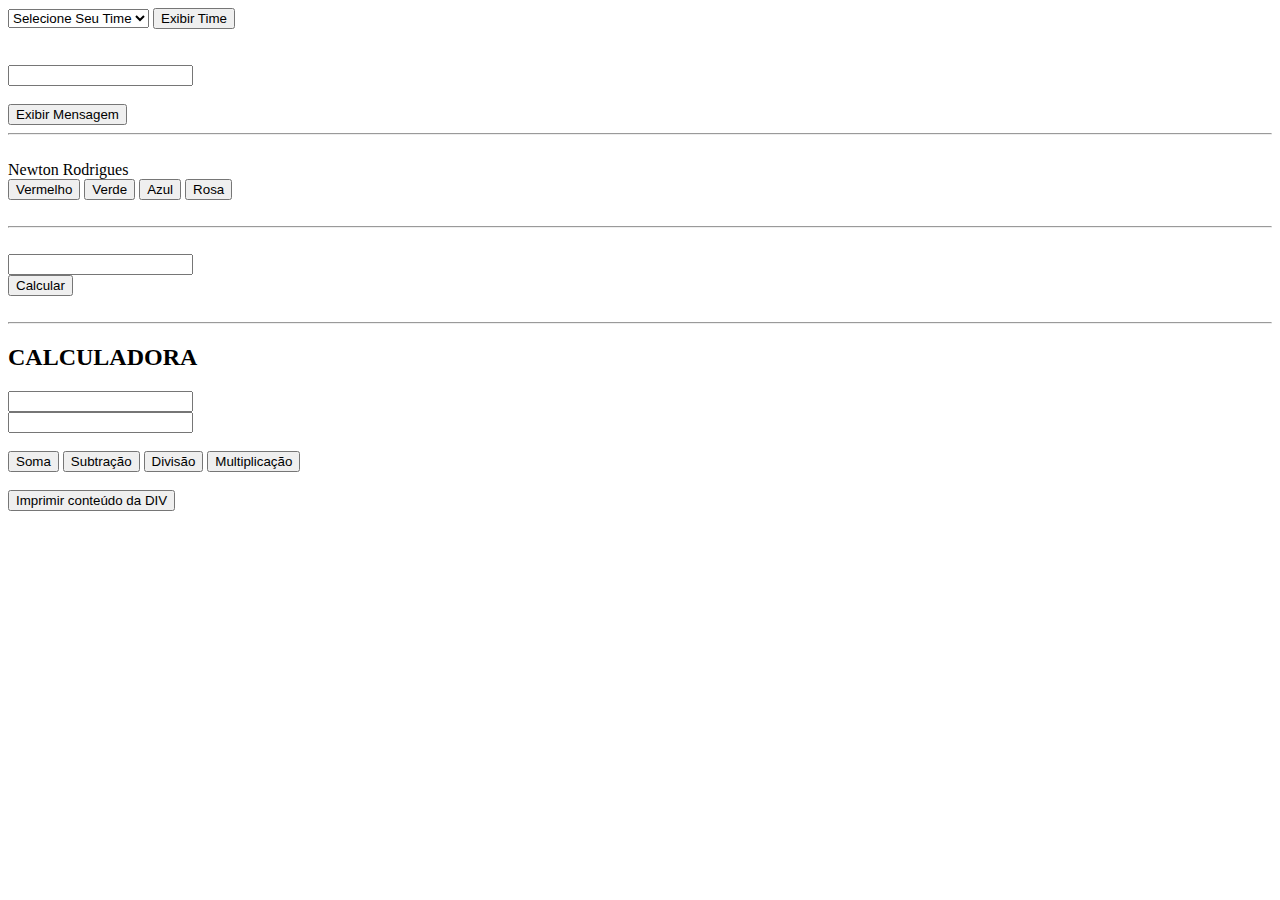
<file: index.html>
<html>
<body>


<select id="time">
    <option value="0">Selecione Seu Time</option>
    <option value="1">Bahia</option>
    <option value="2">Grêmio</option>
    <option value="3">São Paulo</option>
    <option value="4">Internacional</option>
    <option value="5">Sport</option>
</select>
<button onclick="exibirTime()">Exibir Time</button>
<br>
<br>
<br>

<head>
    <script src="javascript.js" ></script>

</head>



    
<input type="text" id="campo">
<br><br>
<button onclick="abrirMensagens()">
    Exibir Mensagem
</button>

<br>
<hr>
<br>

<div id="texto">
     Newton Rodrigues
</div>

<div>
    <button onclick="vermelho()">Vermelho</button>
    <button onclick="verde()">Verde</button>
    <button onclick="azul()">Azul</button>
    <button onclick="rosa()">Rosa</button>
</div>

<br>
<hr>
<br>

<input type="text" id="numero">
<br>
<button onclick="exponencial()">Calcular</button>

<br>
<br>
<hr>
<H2>
    CALCULADORA
</H2>
<input type="text" id="num1">
<br>

<input type="text" id="num2">
<br><br>
<button onclick="soma()">Soma</button>
<button onclick="subtracao()">Subtração</button>
<button onclick="divisao()">Divisão</button>
<button onclick="multiplicacao()">Multiplicação</button>

<br><br>

<div id="resultado" style="font-size: 18pt;">

</div>

<button onclick="imprimir()">Imprimir conteúdo da DIV</button>






</body>
</html>
</file>
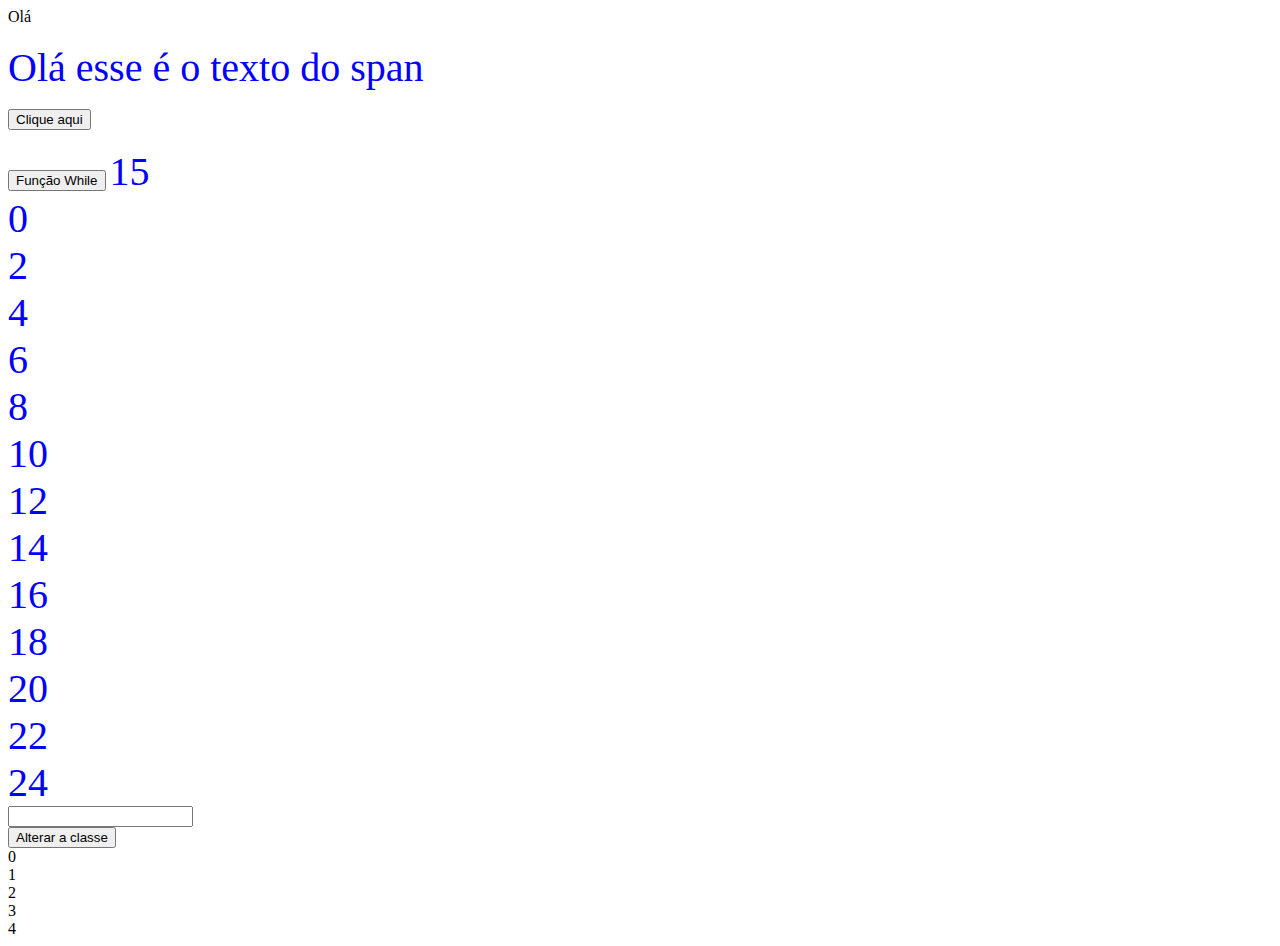
<file: Exercício/index.html>
<!DOCTYPE html>
<html lang="en">
<head>
    <meta charset="UTF-8">
    <meta http-equiv="X-UA-Compatible" content="IE=edge">
    <meta name="viewport" content="width=device-width, initial-scale=1.0">
    <title>Document</title>
    <link rel="stylesheet" href="style.css">
</head>
<body>
    Olá
    <br><br>
    <span class="meu-texto-grande" id="texto">
        Olá esse é o texto do span</span> <br><br>
    <button onclick="mudarCor()">Clique aqui</button> <br><br>
    <button onclick="enquanto()">Função While</button>
    <span class="meu-texto-grande" id="textoAqui"></span><br>
    <input type="text" id="classeAlterada"><br>
    <button onclick="nomeClasse()">Alterar a classe</button>

    <div>Aqui Educa</div>
    <div></div>
    <div></div>
    <div></div>
    <div></div>

    <script src="home.js"></script>
</body>
</html>
</file>
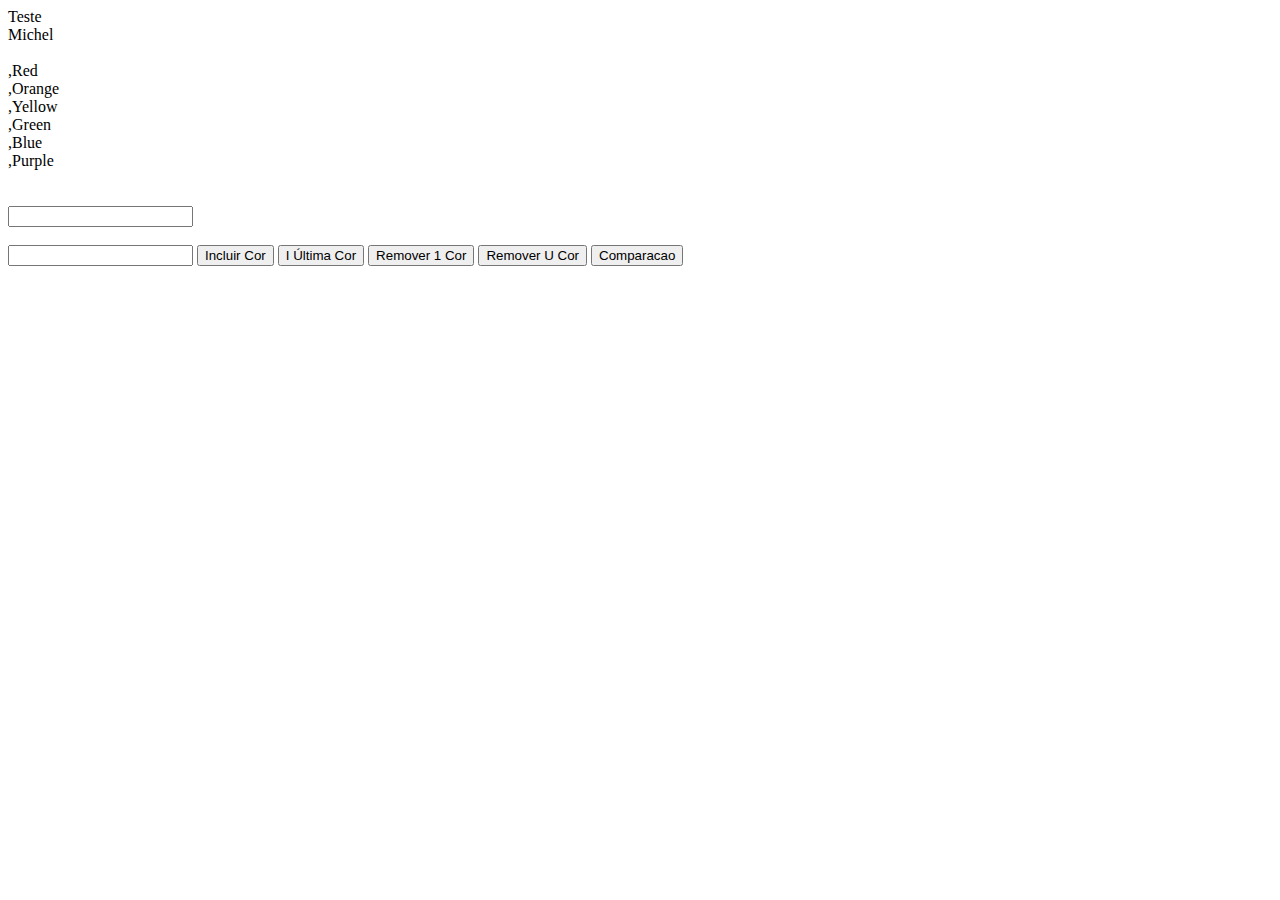
<file: Exercício/exer2/index.html>
<!DOCTYPE html>
<html lang="en">
<head>
    <meta charset="UTF-8">
    <meta http-equiv="X-UA-Compatible" content="IE=edge">
    <meta name="viewport" content="width=device-width, initial-scale=1.0">
    <title>Document</title>
</head>
<body>
    Teste
    <br>
    <span id="textoAqui"></span><br><br>
    <input type="text" id="campo"><br><br>
    <input type="text" id="campoResposta">
    <button onclick="incluirCor()">Incluir Cor</button>
    <button onclick="incluirUltimaCor()">I Última Cor</button>
    <button onclick="removerPCor()">Remover 1 Cor</button>
    <button onclick="removerUCor()">Remover U Cor</button>
    <button onclick="comparacao()">Comparacao</button>
    <script src="home.js"></script>
</body>
</html>
</file>
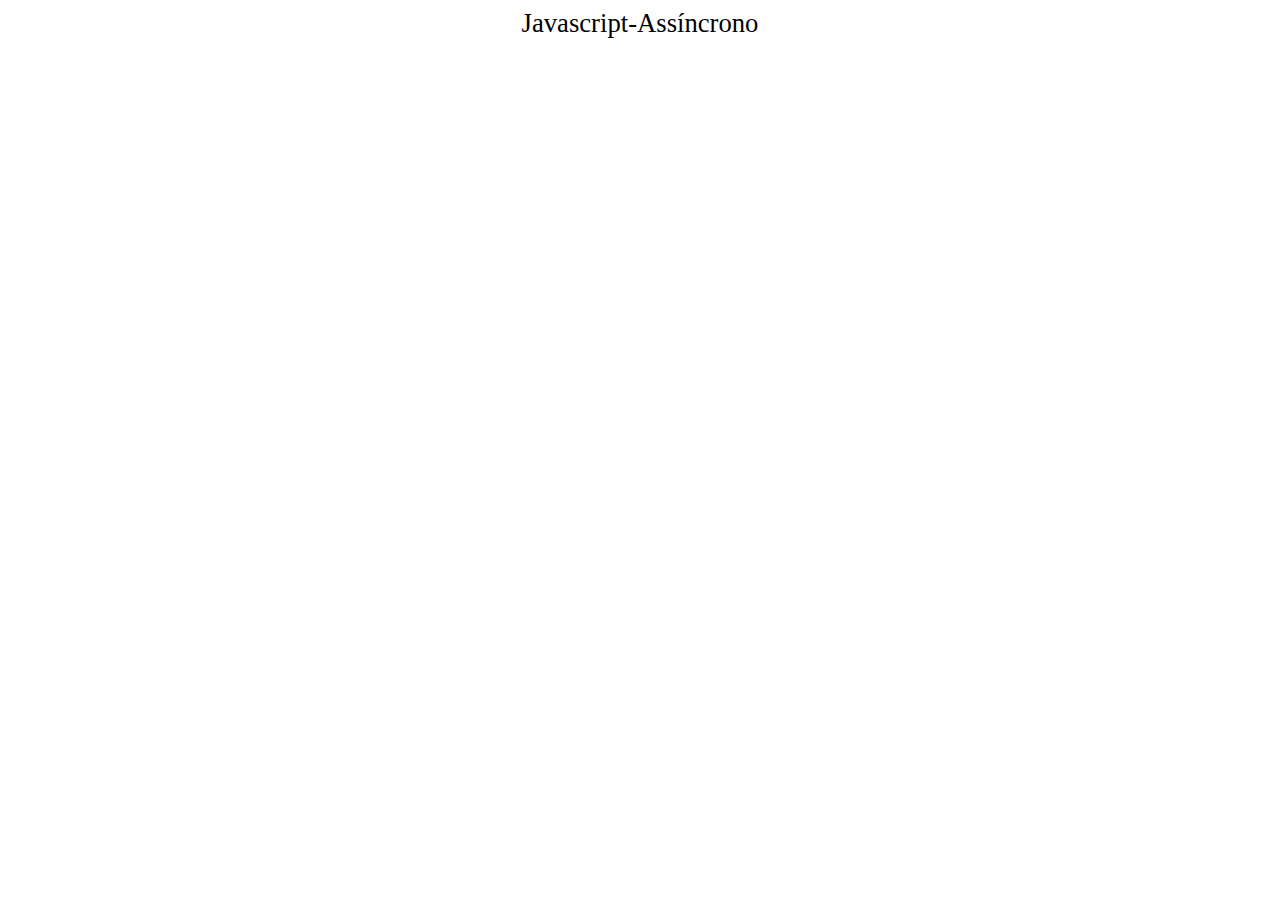
<file: javascript-number/javascript-assincrono/index.html>
<!DOCTYPE html>
<html lang="en">
<head>
    <meta charset="UTF-8">
    <meta http-equiv="X-UA-Compatible" content="IE=edge">
    <meta name="viewport" content="width=device-width, initial-scale=1.0">
    <title>Document</title>
</head>
<body style="text-align: center; font-size: 20pt;">
    Javascript-Assíncrono
    <script src="index.js"></script>
</body>
</html>
</file>
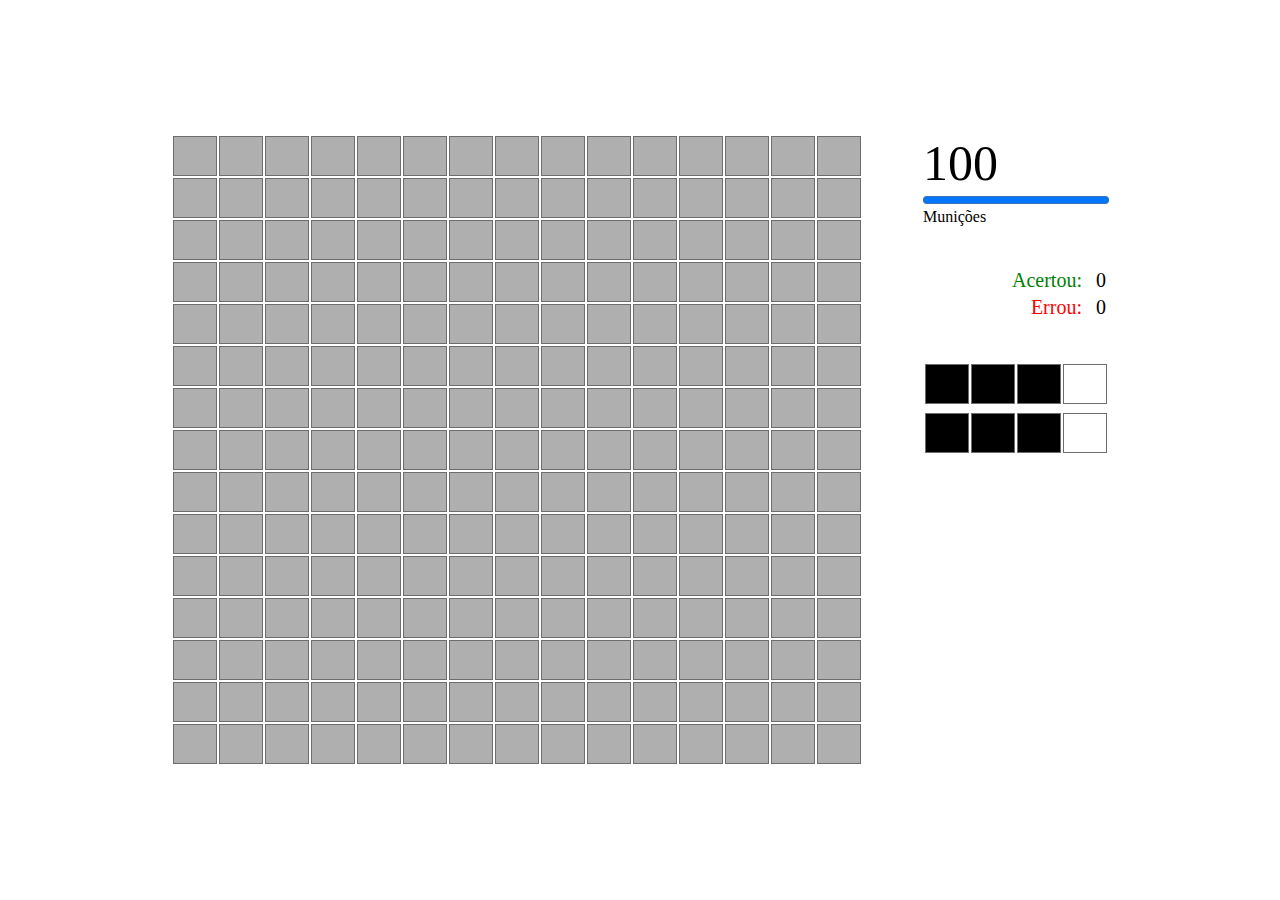
<file: javascript-number/javascript-batalhanaval/index.html>
<html>

<head>
    <link rel="stylesheet" href="style.css">
    <meta charset="UTF-8">
   
</head>

<body style="display: flex; justify-content: center; align-items: center;">
    
    <div style="display: flex; flex-wrap: nowrap; flex-direction: row; position: relative;">
    
        <div id="quadroFinal" style="position: absolute; top: 0px;
        left: 0px; background-color: black; width: 100%; height: 100%;
        opacity: 0.2; visibility: hidden;">

        </div>

        <div id="divFraseFinal" style="position: absolute; top: 0px;
             left: 0px; width: 100%; height: 100%; font-size: 100px;
             display: flex; align-items: center; visibility: hidden; 
             justify-content: center; font-weight: bold;">

        <div id="fraseFinal" style="background-color: white;
                border: 5px solid #7e7575; opacity: 0.8;
                border-radius: 25px; text-align: center; display: flex; 
                flex-direction: column;">
        </div>


    </div>
    
    
    <table id="plano">
    </table>
    
    <div style="margin-left: 60px;">
        <div id="municao" style="font-size: 50px;">
            0
        </div>
        <progress value="0" max="100"
         style="width: 100%;" id="progressBar"></progress>

         <div style="margin-bottom: 40px;">
                        Munições
         </div>

         <div style="margin-bottom: 40px; display: flex;
         justify-content: right;">
        
            <table>
                <tr>
                    <td style="text-align: right; color: green; 
                        font-size: 20px;">
                            Acertou:
                    </td>
                    <td id="sucesso" style="width: 20px; text-align: right;
                        font-size: 20px;">
                    </td>
                </tr>
                <tr>
                    <td style="text-align: right; color: red; 
                        font-size: 20px;">
                            Errou:
                    </td>
                    <td id="falha" style="width: 20px; 
                    text-align: right; font-size: 20px;">

                    </td>
                </tr>
            </table>
        </div>
        
        <div id="navios">
            <table style="margin-bottom: 5px;">
                <tr>
                    <td class="cellNavio"></td>
                    <td class="cellNavio"></td>
                    <td class="cellNavio"></td>
                    <td class="cellNavioBranco"></td>
                </tr>
            </table>
            <table>
                <tr>
                    <td class="cellNavio"></td>
                    <td class="cellNavio"></td>
                    <td class="cellNavio"></td>
                    <td class="cellNavioBranco"></td>
                </tr>
            </table>
        </div>

    </div>

</div>
    
               
</body>

<script language="javascript" src="javascript.js"></script>

</html>
</file>
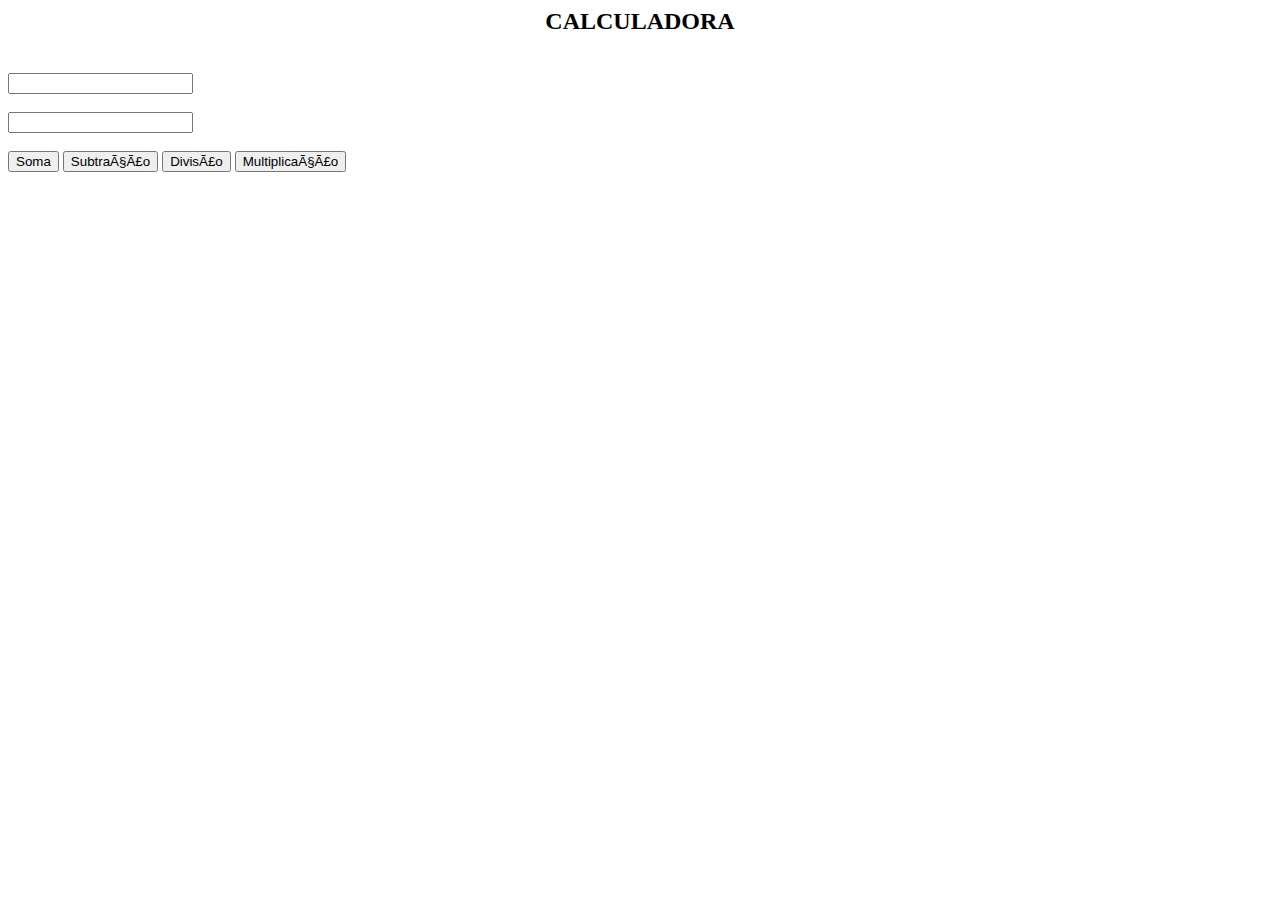
<file: javascript-number/javascript-calculadora/index.html>
<html>
    <head>
        <script src="javascript.js"></script>
        <meta charset="utf-08">
        <h2 style="text-align: center;">CALCULADORA</h2>
        
    </head>
    <body>
        
        <title>Calculadora</title>
        <br>
        <input type="text" id="num1"><br><br>
        <input type="text" id="num2"><br><br>
        <button onclick="soma()">Soma</button>
        <button onclick="sub()">Subtração</button>
        <button onclick="div()">Divisão</button>
        <button onclick="multi()">Multiplicação</button>
        

        <div id="resultado" style="font-size: 40pt;
        "></div>

        

    </body>
</html>
</file>
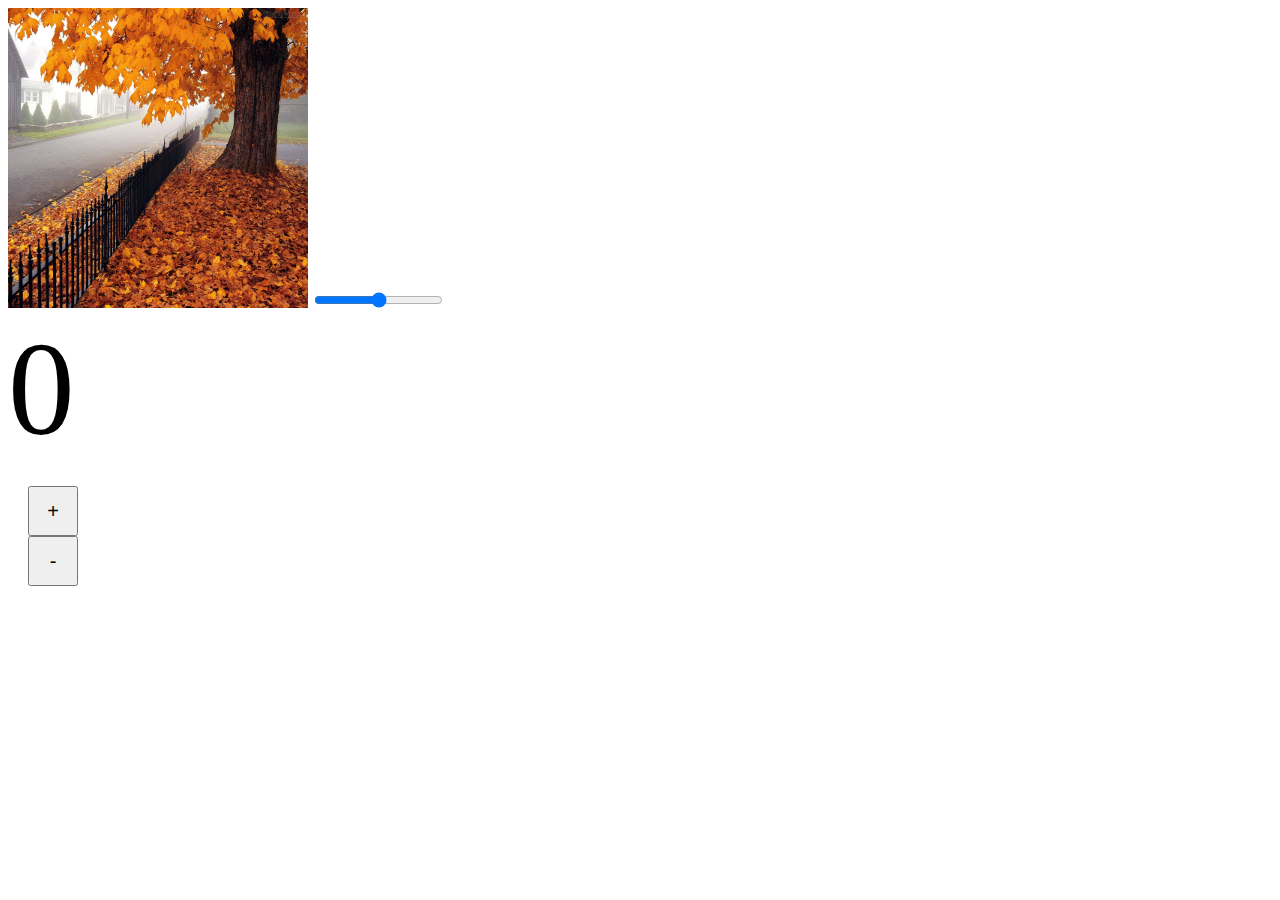
<file: javascript-number/javascript-exercicios/index.html>
<html>
    <head>
        <script src="javascript.js"></script>
        <meta charset="utf-8">
    </head>
    <body style="justify-content: center; align-items: center;"> 
        <img src="./imagem.jpg" style="height: 300px;
         width: 300px;" id="imagem">
        <input type="range" style="cursor: pointer;" 
        id="marcador" oninput="slider()">
        <br>
        <span style="font-size: 100pt; width: 134px;
         text-align: right;"
        id="numero">
            0
        </span>
        <div style="padding: 20px;">
            <div>
                <button onclick="somar()" style="font-size: 20px;
                cursor: pointer; height: 50px; width: 50px;">+</button>
            </div>
            <div>
                <button onclick="subtrair()" style="font-size: 20px;
                cursor: pointer; width: 50px; height: 50px;">-</button>
            </div>
            
        </div>
       
    </body>
</html>
</file>
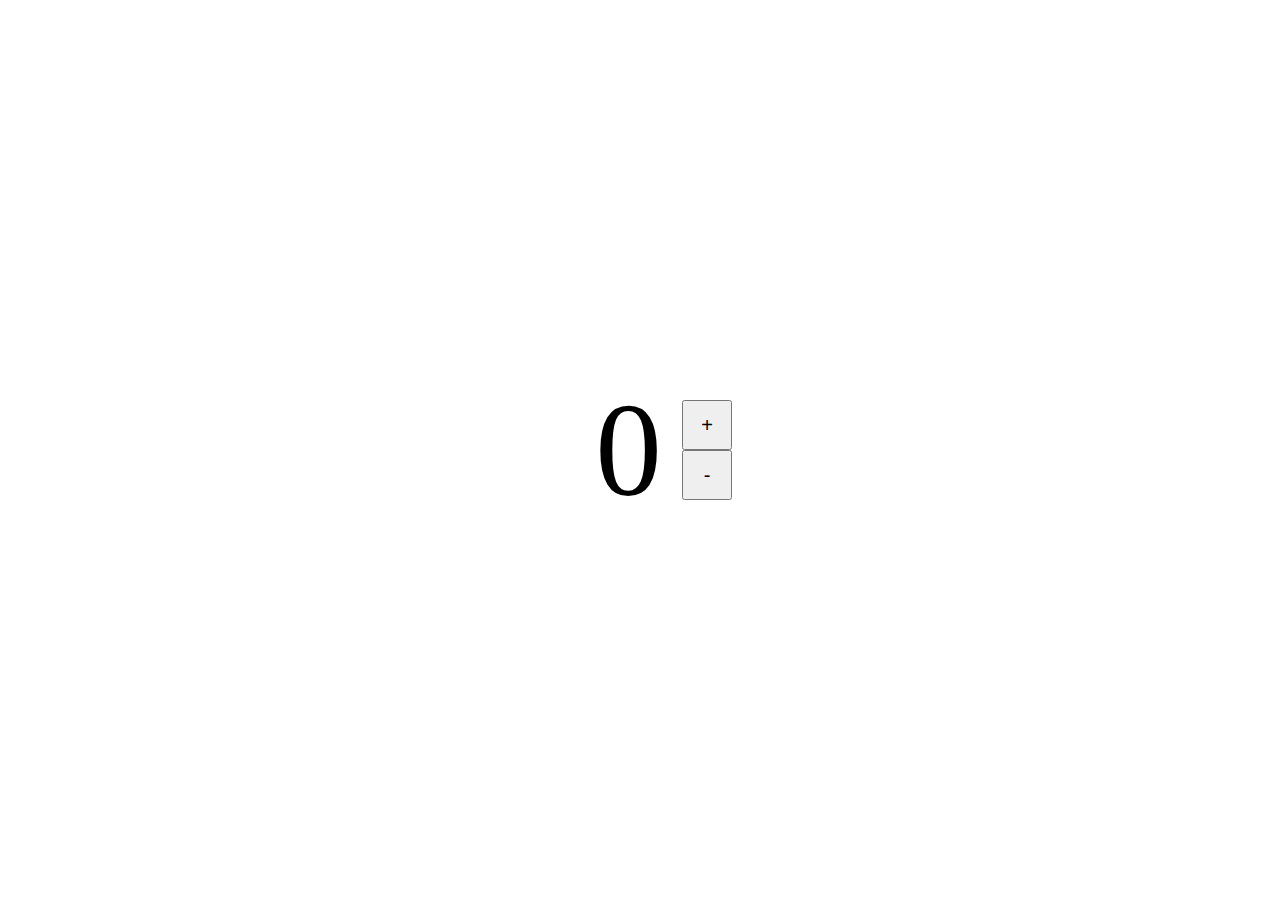
<file: javascript-number/javascript-number/index.html>
<html>
    <head>
        <script src="javascript.js"></script>
    </head>
    <body style="display: flex; justify-content: center; 
                 align-items: center;">
        <span style="font-size: 100pt; width: 134px;
                     text-align: right;" id="numero">0</span>   
        <div style="padding: 20px;">
            <div>
                <button onclick="incrementar()" style=
                    "font-size: 20px;
                    cursor: pointer;
                    width: 50px; height: 50px;">+</button>
            </div>
            <div>
                <button onclick="decrementar()" style=
                    "font-size: 20px; 
                    cursor: pointer;
                    width: 50px; height: 50px;">-</button>
            </div>
        </div>

        <script language="javascript"></script>


    </body>
</html>
</file>
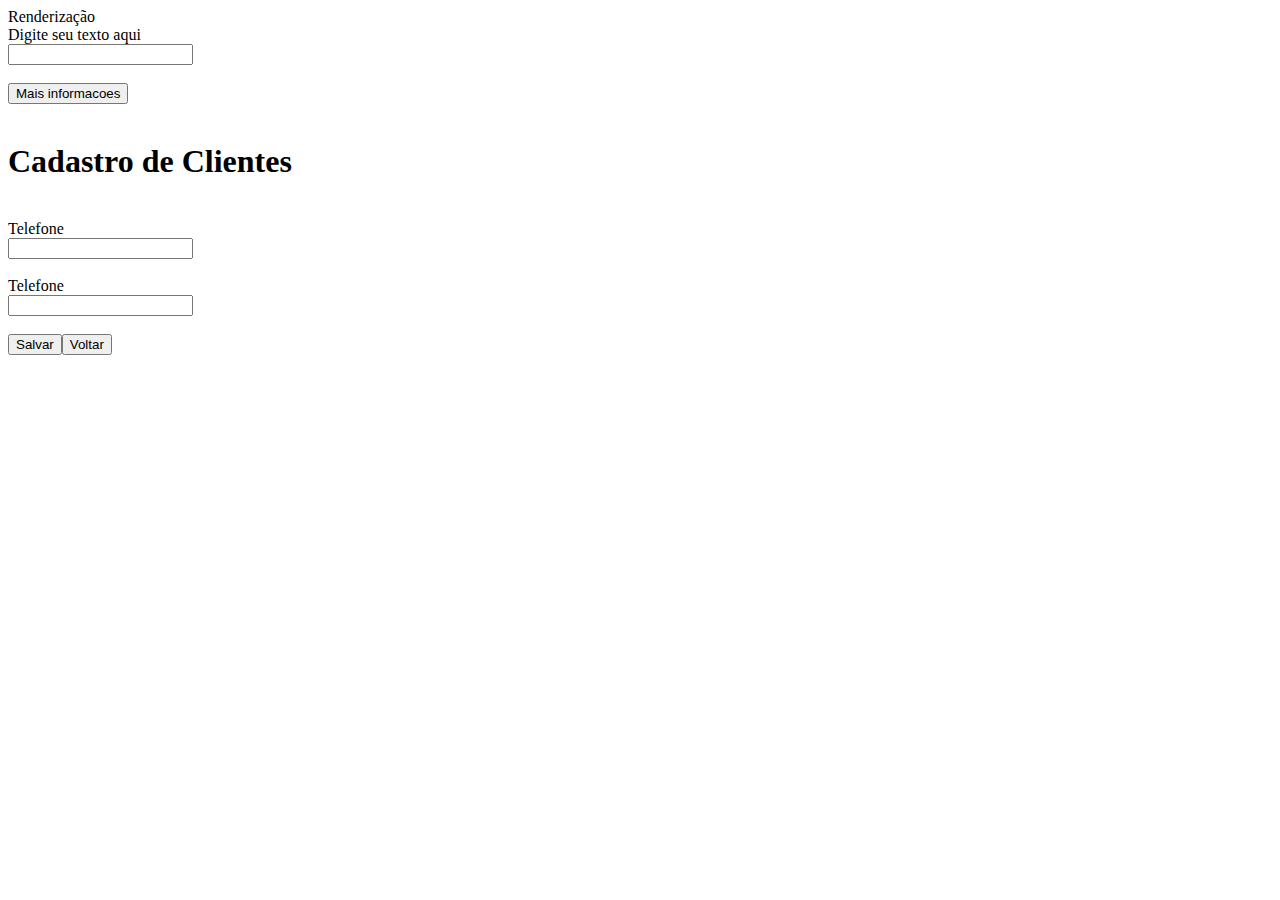
<file: javascript-number/javascript-renderizacao/index.html>
<!DOCTYPE html>
<html lang="en">
<head>
    <meta charset="UTF-8">
    <meta http-equiv="X-UA-Compatible" content="IE=edge">
    <meta name="viewport" content="width=device-width, initial-scale=1.0">
    <title>Document</title>
</head>
<body>
    Renderização
    <div id="renderizacao"></div>
    <script src="javascript.js"></script>
</html>
</file>
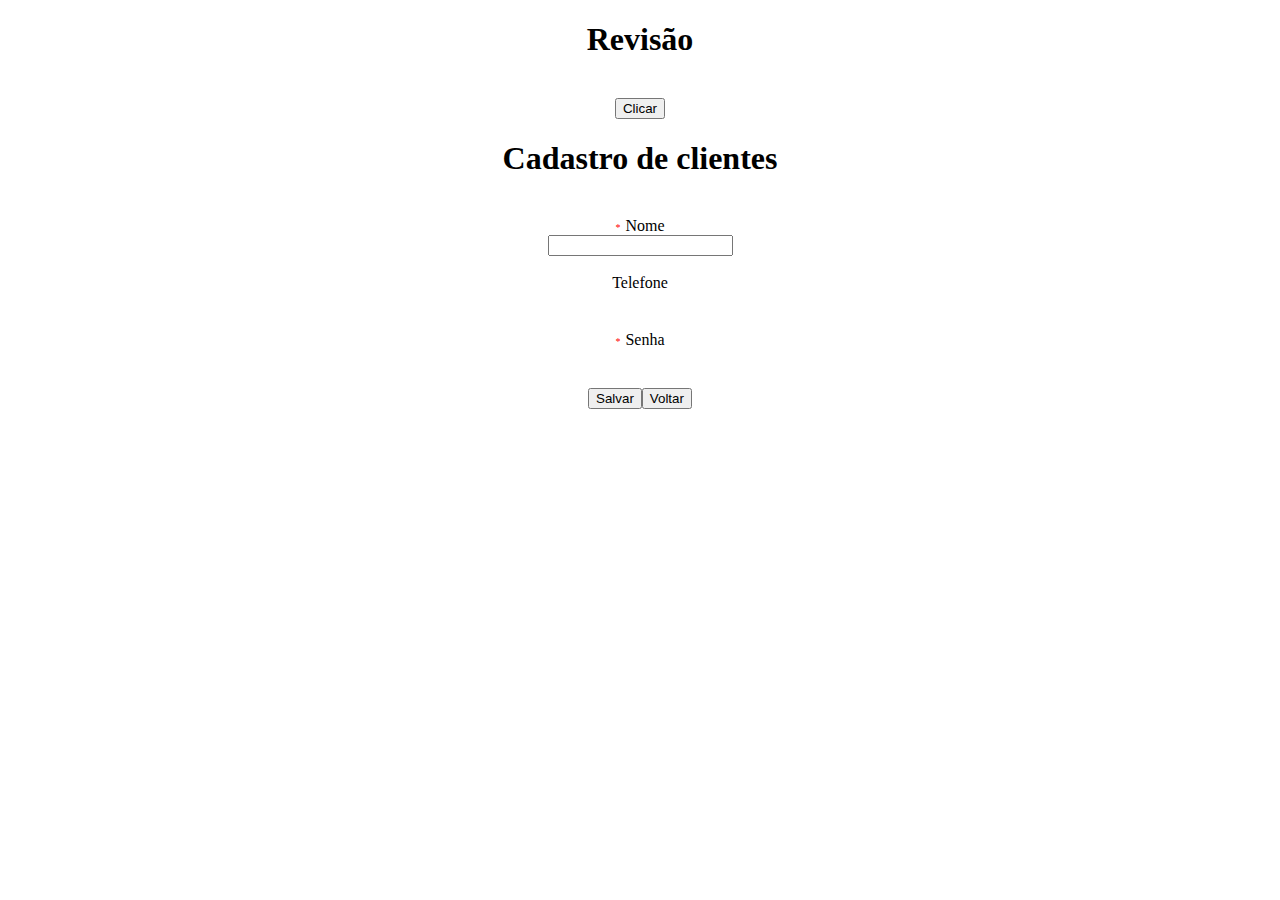
<file: javascript-number/javascript-revisao/index.html>
<!DOCTYPE html>
<html lang="en">
<head>
    <meta charset="UTF-8">
    <meta http-equiv="X-UA-Compatible" content="IE=edge">
    <meta name="viewport" content="width=device-width, initial-scale=1.0">
    <title>Document</title>
</head>
<body style="text-align: center;">
    <h1>Revisão</h1> <br>
    <button id="botao">Clicar</button>
    <div id="render"></div>
    <script src="javascript.js"></script>
</body>
</html>
</file>
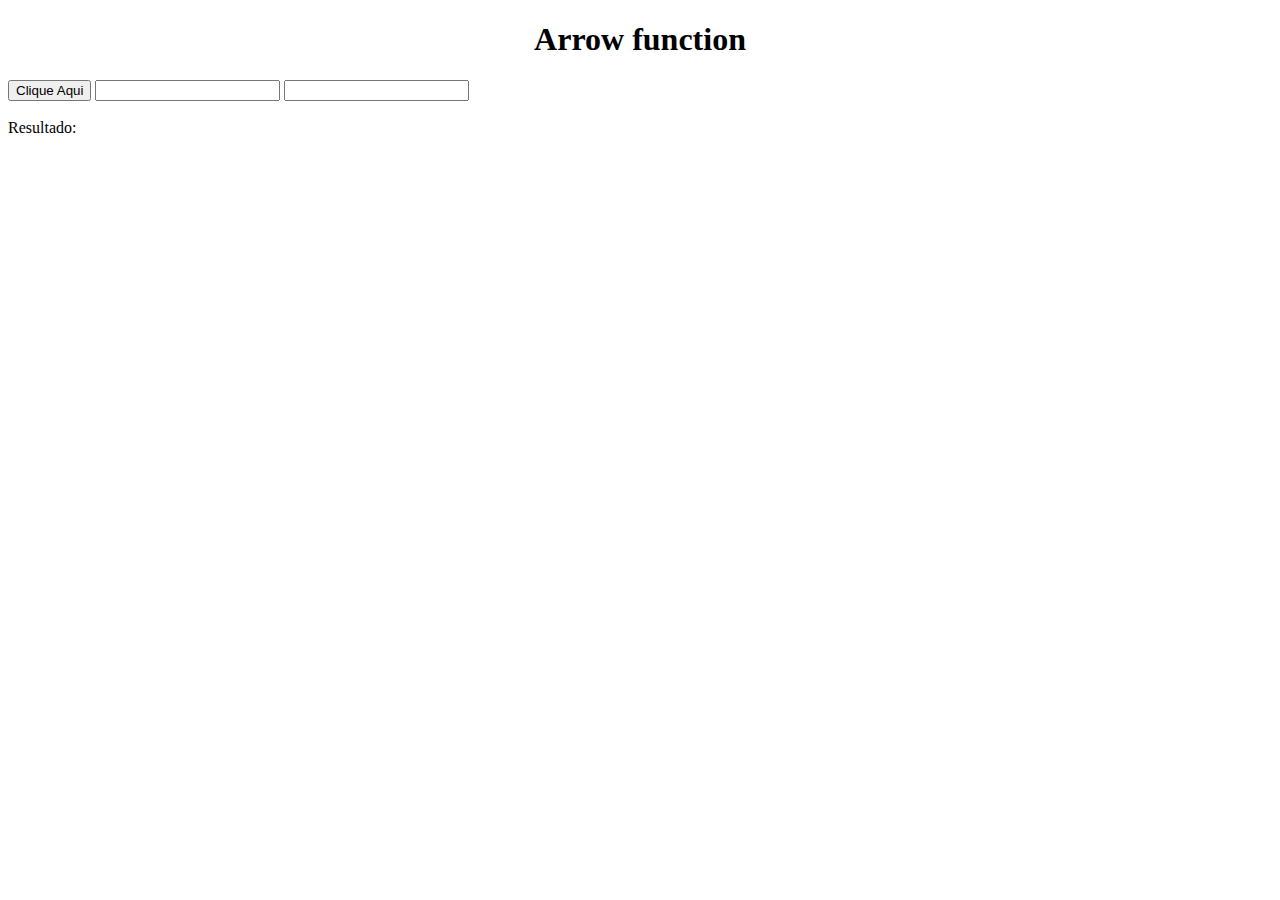
<file: javascript-number/javascript-sincrono/index.html>
<!DOCTYPE html>
<html lang="en">
<head>
    <meta charset="UTF-8">
    <meta http-equiv="X-UA-Compatible" content="IE=edge">
    <meta name="viewport" content="width=device-width, initial-scale=1.0">
    <title>Document</title>
</head>
<body>
    <h1 style="text-align: center;">Arrow function</h1>
    <button>Clique Aqui</button>
    <input type="text" id="num1">
    <input type="text" id="num2"><br><br>
    <div id="resultado">Resultado: </div>
    <script src="index.js"></script>
</body>
</html>
</file>
<file: Exercício/style.css>
.meu-texto-grande {
    font-size: 40px;
    color: blue;
}
.texto-rosa-medio {
    font-size: small;
    color: pink;
    background-color: purple;
}
</file>
<file: javascript-number/javascript-batalhanaval/style.css>
.cell{
    width: 40px;
    height: 40px; background-color: rgb(175, 175, 175);
    color: black;
    text-align: center;
    cursor: pointer;
    border: 1px solid rgb(109, 109, 109);
}

.cellNavio {
    width: 40px;
    height: 40px;
    background-color: black;
    color: white;
    text-align: center;
    cursor: pointer;
    border: 1px solid rgb(109, 109, 109);
}

.cellNavioBranco {
    width: 40px;
    height: 40px;
    background-color: white;
    color: black;
    text-align: center;
    cursor: pointer;
    border: 1px solid rgb(109, 109, 109);
}

.cellAgua {
    width: 40px;
    height: 40px;
    background-color: rgb(81, 111, 207);
    color: black;
    text-align: center;
    cursor: default;

}
</file>
